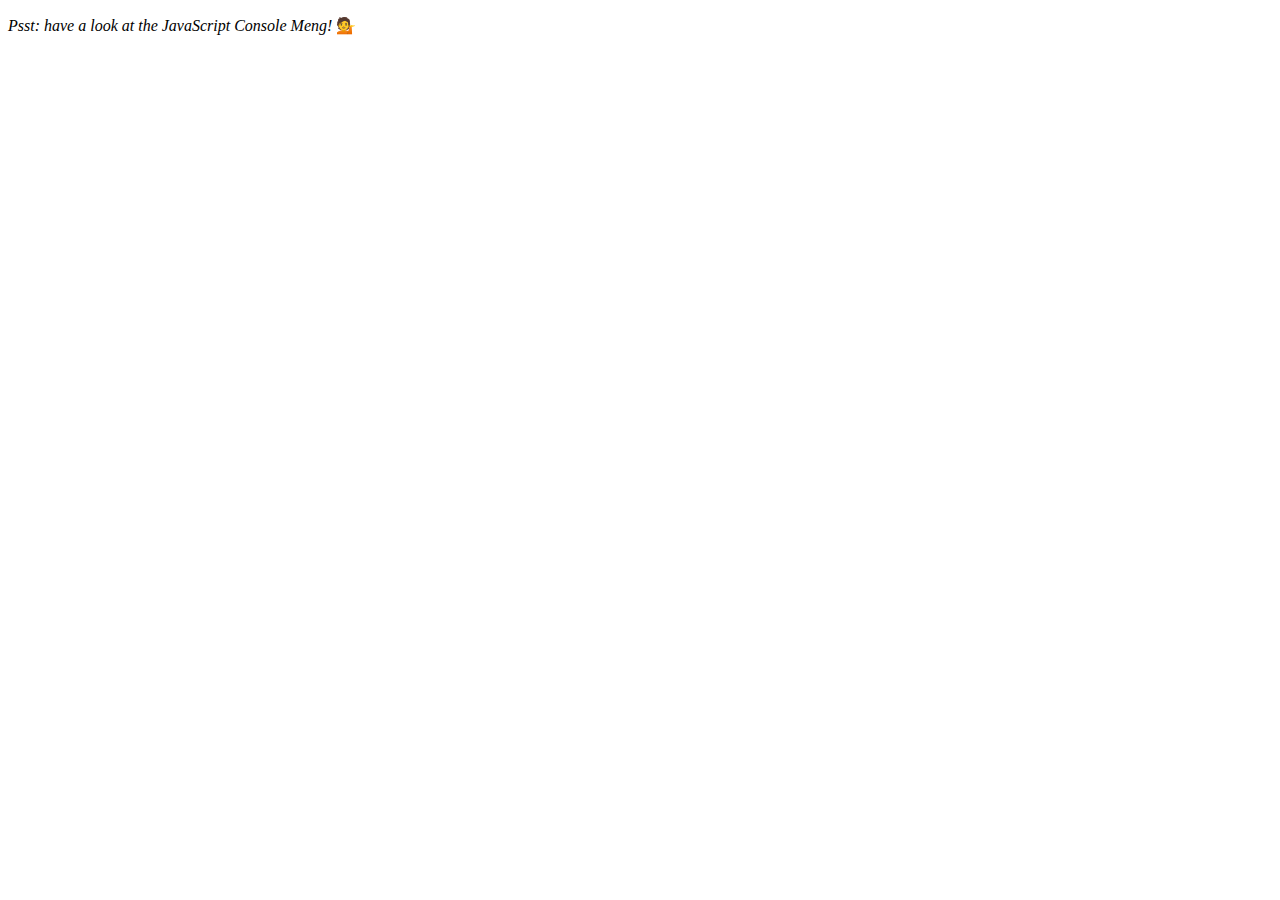
<file: 04 - Array Cardio Day 1/index-START.html>
<!DOCTYPE html>
<html lang="en">
  <head>
    <meta charset="UTF-8" />
    <title>Array Cardio 💪</title>
  </head>
  <body>
    <p><em>Psst: have a look at the JavaScript Console Meng!</em> 💁</p>
    <script>
          // Get your shorts on - this is an array workout!
          // ## Array Cardio Day 1

          // Some data we can work with

          const inventors = [
            { first: 'Albert', last: 'Einstein', year: 1879, passed: 1955 },
            { first: 'Isaac', last: 'Newton', year: 1643, passed: 1727 },
            { first: 'Galileo', last: 'Galilei', year: 1564, passed: 1642 },
            { first: 'Marie', last: 'Curie', year: 1867, passed: 1934 },
            { first: 'Johannes', last: 'Kepler', year: 1571, passed: 1630 },
            { first: 'Nicolaus', last: 'Copernicus', year: 1473, passed: 1543 },
            { first: 'Max', last: 'Planck', year: 1858, passed: 1947 },
            { first: 'Katherine', last: 'Blodgett', year: 1898, passed: 1979 },
            { first: 'Ada', last: 'Lovelace', year: 1815, passed: 1852 },
            { first: 'Sarah E.', last: 'Goode', year: 1855, passed: 1905 },
            { first: 'Lise', last: 'Meitner', year: 1878, passed: 1968 },
            { first: 'Hanna', last: 'Hammarström', year: 1829, passed: 1909 }
          ];

          const people = ['Beck, Glenn', 'Becker, Carl', 'Beckett, Samuel', 'Beddoes, Mick', 'Beecher, Henry', 'Beethoven, Ludwig', 'Begin, Menachem', 'Belloc, Hilaire', 'Bellow, Saul', 'Benchley, Robert', 'Benenson, Peter', 'Ben-Gurion, David', 'Benjamin, Walter', 'Benn, Tony', 'Bennington, Chester', 'Benson, Leana', 'Bent, Silas', 'Bentsen, Lloyd', 'Berger, Ric', 'Bergman, Ingmar', 'Berio, Luciano', 'Berle, Milton', 'Berlin, Irving', 'Berne, Eric', 'Bernhard, Sandra', 'Berra, Yogi', 'Berry, Halle', 'Berry, Wendell', 'Bethea, Erin', 'Bevan, Aneurin', 'Bevel, Ken', 'Biden, Joseph', 'Bierce, Ambrose', 'Biko, Steve', 'Billings, Josh', 'Biondo, Frank', 'Birrell, Augustine', 'Black, Elk', 'Blair, Robert', 'Blair, Tony', 'Blake, William'];

          // Array.prototype.filter()
          // 1. Filter the list of inventors for those who were born in the 1500's
          let inventors1500 = inventors.filter(elem => elem.year< 1600 && elem.year >1499)
          // console.log(inventors1500)

          // Array.prototype.map()
          // 2. Give us an array of the inventors' first and last names
          const names = inventors.map(elem => elem.first+ " "+elem.last )
          // console.log(names)

          // Array.prototype.sort()
          // 3. Sort the inventors by birthdate, oldest to youngest
        const sorted = inventors.sort( (a,b)=> a.year > b.year ?1 : -1)
        // console.table(sorted)

          // Array.prototype.reduce()
          // 4. How many years did all the inventors live?
          const totalYears = inventors.reduce((total, inventor) => {
            return total + (inventor.passed - inventor.year)
          },0)

          // console.log(totalYears)

          // 5. Sort the inventors by years lived
          const sortedYears = inventors.sort((a,b) => (a.passed-a.year) > (b.passed-b.year) ? 1 : -1)
          // console.table(sortedYears)

          // 6. create a list of Boulevards in Paris that contain 'de' anywhere in the name
          // https://en.wikipedia.org/wiki/Category:Boulevards_in_Paris

        // [...$('.mw-category a')].filter(elem => elem.title.includes('de'))


          // 7. sort Exercise
          // Sort the people alphabetically by last name

          const sortedPeople = people.sort( (a,b) => a.split(', ')[1] > b.split(', ')[1] ? 1 : -1)
          // console.log(sortedPeople)

          // 8. Reduce Exercise
          // Sum up the instances of each of these
          const data = ['car', 'car', 'truck', 'truck', 'bike', 'walk', 'car', 'van', 'bike', 'walk', 'car', 'van', 'car', 'truck' ];


          const itemCount = data.reduce((obj, elem)=>{

            if(!obj[elem]) obj[elem] =0
            obj[elem] ++
            return obj
        },{})
          console.log(itemCount)
    </script>
  </body>
</html>
</file>
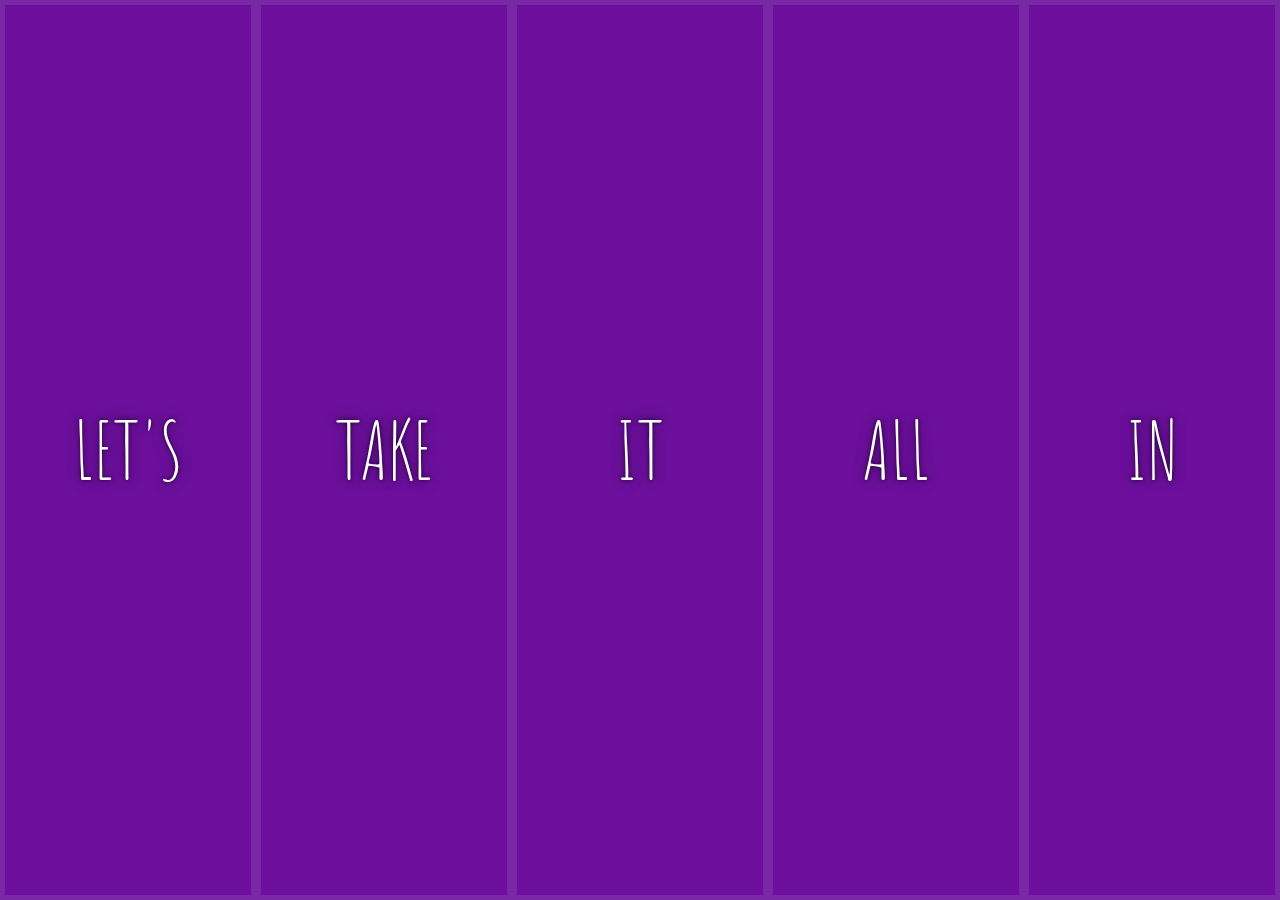
<file: 05 - Flex Panel Gallery/index-FINISHED 00-11-58-292.html>
<!DOCTYPE html>
<html lang="en">
<head>
  <meta charset="UTF-8">
  <title>Flex Panels 💪</title>
  <link href='https://fonts.googleapis.com/css?family=Amatic+SC' rel='stylesheet' type='text/css'>
</head>
<body>
  <style>
    html {
      box-sizing: border-box;
      background: #ffc600;
      font-family: 'helvetica neue';
      font-size: 20px;
      font-weight: 200;
    }
    
    body {
      margin: 0;
    }
    
    *, *:before, *:after {
      box-sizing: inherit;
    }

    .panels {
      min-height: 100vh;
      overflow: hidden;
      display: flex;
    }

    .panel {
      background: #6B0F9C;
      box-shadow: inset 0 0 0 5px rgba(255,255,255,0.1);
      color: white;
      text-align: center;
      align-items: center;
      /* Safari transitionend event.propertyName === flex */
      /* Chrome + FF transitionend event.propertyName === flex-grow */
      transition:
        font-size 0.7s cubic-bezier(0.61,-0.19, 0.7,-0.11),
        flex 0.7s cubic-bezier(0.61,-0.19, 0.7,-0.11),
        background 0.2s;
      font-size: 20px;
      background-size: cover;
      background-position: center;
      flex: 1;
      justify-content: center;
      display: flex;
      flex-direction: column;
    }

    .panel1 { background-image:url(https://source.unsplash.com/gYl-UtwNg_I/1500x1500); }
    .panel2 { background-image:url(https://source.unsplash.com/rFKUFzjPYiQ/1500x1500); }
    .panel3 { background-image:url(https://images.unsplash.com/photo-1465188162913-8fb5709d6d57?ixlib=rb-0.3.5&q=80&fm=jpg&crop=faces&cs=tinysrgb&w=1500&h=1500&fit=crop&s=967e8a713a4e395260793fc8c802901d); }
    .panel4 { background-image:url(https://source.unsplash.com/ITjiVXcwVng/1500x1500); }
    .panel5 { background-image:url(https://source.unsplash.com/3MNzGlQM7qs/1500x1500); }

    /* Flex Items */
    .panel > * {
      margin: 0;
      width: 100%;
      transition: transform 0.5s;
      flex: 1 0 auto;
      display: flex;
      justify-content: center;
      align-items: center;
    }

    .panel > *:first-child { transform: translateY(-100%); }
    .panel.open-active > *:first-child { transform: translateY(0); }
    .panel > *:last-child { transform: translateY(100%); }
    .panel.open-active > *:last-child { transform: translateY(0); }

    .panel p {
      text-transform: uppercase;
      font-family: 'Amatic SC', cursive;
      text-shadow: 0 0 4px rgba(0, 0, 0, 0.72), 0 0 14px rgba(0, 0, 0, 0.45);
      font-size: 2em;
    }
    
    .panel p:nth-child(2) {
      font-size: 4em;
    }

    .panel.open {
      flex: 5;
      font-size: 40px;
    }
    
    @media only screen and (max-width: 600px) {
      .panel p {
        font-size: 1em;
      }
    }
  </style>


  <div class="panels">
    <div class="panel panel1">
      <p>Hey</p>
      <p>Let's</p>
      <p>Dance</p>
    </div>
    <div class="panel panel2">
      <p>Give</p>
      <p>Take</p>
      <p>Receive</p>
    </div>
    <div class="panel panel3">
      <p>Experience</p>
      <p>It</p>
      <p>Today</p>
    </div>
    <div class="panel panel4">
      <p>Give</p>
      <p>All</p>
      <p>You can</p>
    </div>
    <div class="panel panel5">
      <p>Life</p>
      <p>In</p>
      <p>Motion</p>
    </div>
  </div>

  <script>
    const panels = document.querySelectorAll('.panel');

    function toggleOpen() {
      console.log('Hello');
      this.classList.toggle('open');
    }

    function toggleActive(e) {
      console.log(e.propertyName);
      if (e.propertyName.includes('flex')) {
        this.classList.toggle('open-active');
      }
    }

    panels.forEach(panel => panel.addEventListener('click', toggleOpen));
    panels.forEach(panel => panel.addEventListener('transitionend', toggleActive));
  </script>

</body>
</html>
</file>
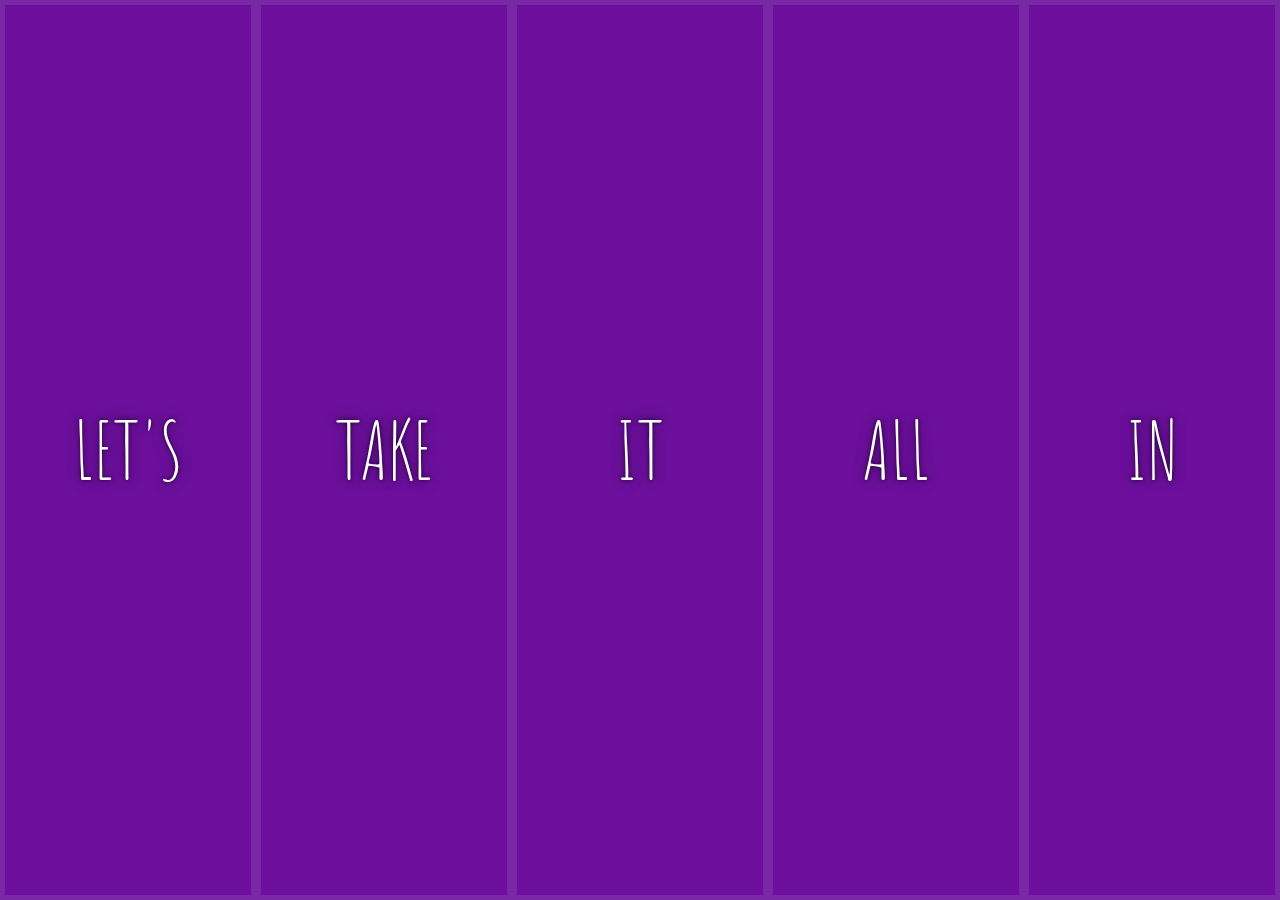
<file: 05 - Flex Panel Gallery/index-START.html>
<!DOCTYPE html>
<html lang="en">
  <head>
    <meta charset="UTF-8" />
    <title>Flex Panels 💪</title>
    <link
      href="https://fonts.googleapis.com/css?family=Amatic+SC"
      rel="stylesheet"
      type="text/css"
    />
  </head>
  <body>
    <style>
      html {
        box-sizing: border-box;
        background: #ffc600;
        font-family: 'helvetica neue';
        font-size: 20px;
        font-weight: 200;
      }

      body {
        margin: 0;
      }

      *,
      *:before,
      *:after {
        box-sizing: inherit;
      }

      .panels {
        min-height: 100vh;
        overflow: hidden;
        display: flex;
      }

      .panel {
        background: #6b0f9c;
        box-shadow: inset 0 0 0 5px rgba(255, 255, 255, 0.1);
        color: white;
        text-align: center;
        align-items: center;
        /* Safari transitionend event.propertyName === flex */
        /* Chrome + FF transitionend event.propertyName === flex-grow */
        transition: font-size 0.7s cubic-bezier(0.61, -0.19, 0.7, -0.11),
          flex 0.7s cubic-bezier(0.61, -0.19, 0.7, -0.11), background 0.2s;
        font-size: 20px;
        background-size: cover;
        background-position: center;
        flex: 1;
        justify-content: center;
        align-items: center;
        display: flex;
        flex-direction: column;
      }

      .panel1 {
        background-image: url(https://source.unsplash.com/gYl-UtwNg_I/1500x1500);
      }
      .panel2 {
        background-image: url(https://source.unsplash.com/rFKUFzjPYiQ/1500x1500);
      }
      .panel3 {
        background-image: url(https://images.unsplash.com/photo-1465188162913-8fb5709d6d57?ixlib=rb-0.3.5&q=80&fm=jpg&crop=faces&cs=tinysrgb&w=1500&h=1500&fit=crop&s=967e8a713a4e395260793fc8c802901d);
      }
      .panel4 {
        background-image: url(https://source.unsplash.com/ITjiVXcwVng/1500x1500);
      }
      .panel5 {
        background-image: url(https://source.unsplash.com/3MNzGlQM7qs/1500x1500);
      }

      /* Flex Children */
      .panel > * {
        margin: 0;
        width: 100%;
        transition: transform 0.5s;
        flex: 1 0 auto;
        display: flex;
        justify-content: center;
        align-items: center;
      }
      .panel > *:first-child {
        transform: translateY(-100%);
      }
      .panel.open-active > *:first-child {
        transform: translateY(0);
      }
      .panel > *:last-child {
        transform: translateY(100%);
      }
      .panel.open-active > *:last-child {
        transform: translateY(0);
      }

      .panel p {
        text-transform: uppercase;
        font-family: 'Amatic SC', cursive;
        text-shadow: 0 0 4px rgba(0, 0, 0, 0.72), 0 0 14px rgba(0, 0, 0, 0.45);
        font-size: 2em;
      }

      .panel p:nth-child(2) {
        font-size: 4em;
      }

      .panel.open {
        font-size: 40px;
        flex: 5;
      }

      @media only screen and (max-width: 600px) {
        .panel p {
          font-size: 1em;
        }
      }
    </style>

    <div class="panels">
      <div class="panel panel1">
        <p>Hey</p>
        <p>Let's</p>
        <p>Dance</p>
      </div>
      <div class="panel panel2">
        <p>Give</p>
        <p>Take</p>
        <p>Receive</p>
      </div>
      <div class="panel panel3">
        <p>Experience</p>
        <p>It</p>
        <p>Today</p>
      </div>
      <div class="panel panel4">
        <p>Give</p>
        <p>All</p>
        <p>You can</p>
      </div>
      <div class="panel panel5">
        <p>Life</p>
        <p>In</p>
        <p>Motion</p>
      </div>
    </div>
    <script src="https://code.jquery.com/jquery-3.3.1.min.js"></script>
    <script>
      function toggleOpen() {
        console.log('feeling triggered');
        this.classList.toggle('open');
      }

      function toggleActive(e) {
        console.log(e.propertyName);
        if (e.propertyName.indexOf('flex')) {
          this.classList.toggle('open-active');
        }
      }

      $('.panel').on('click', toggleOpen);
      // $('.panel').on('transitionend',toggleActive)

      document
        .querySelectorAll('.panel')
        .forEach(pan => pan.addEventListener('transitionend', toggleActive));
    </script>
  </body>
</html>
</file>
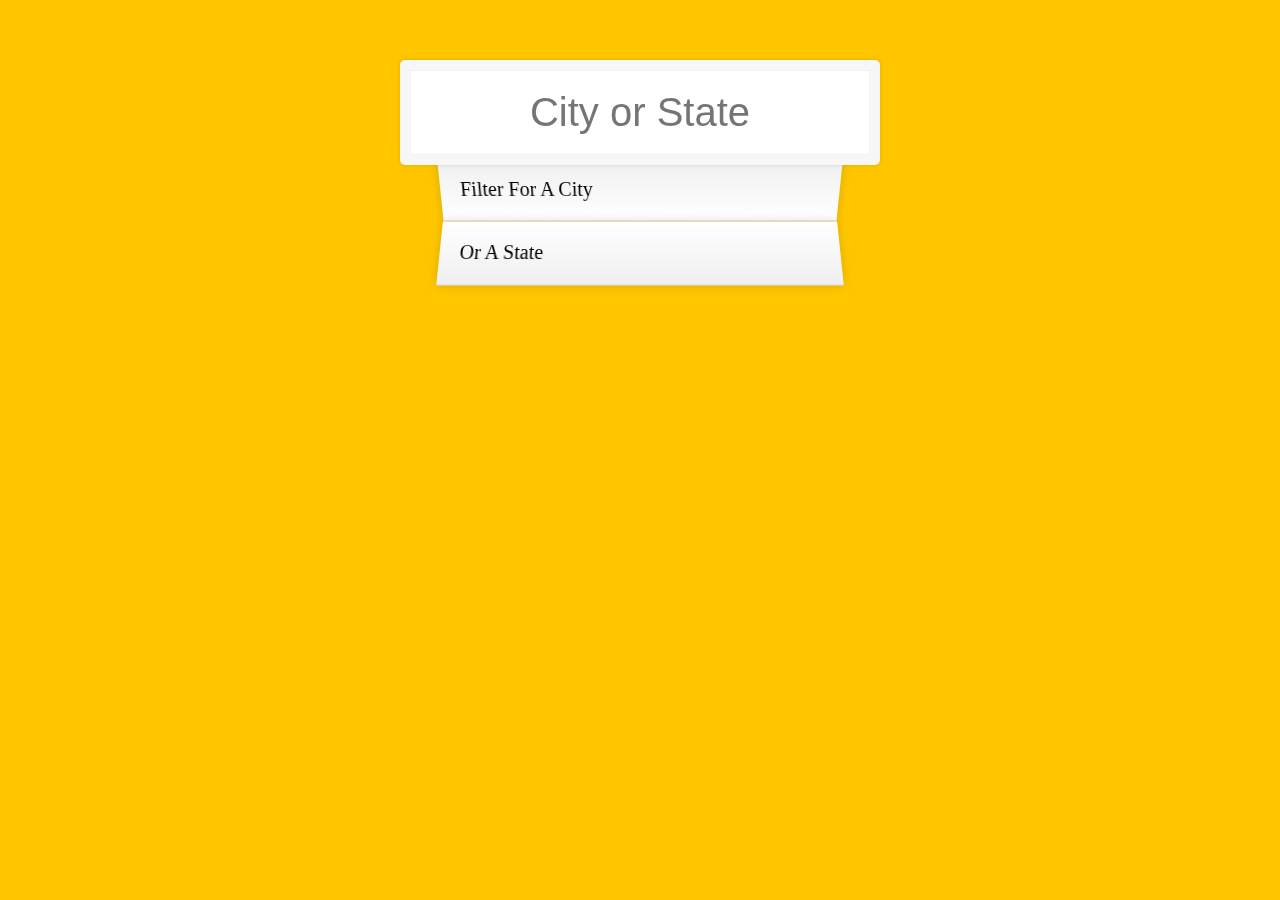
<file: 06 - Type Ahead/index-START.html>
<!DOCTYPE html>
<html lang="en">
  <head>
    <meta charset="UTF-8" />
    <title>Type Ahead 👀</title>
    <link rel="stylesheet" href="style.css" />
  </head>
  <body>
    <form class="search-form">
      <input type="text" class="search" placeholder="City or State" />
      <ul class="suggestions">
        <li>Filter for a city</li>
        <li>or a state</li>
      </ul>
    </form>
    <script src="https://code.jquery.com/jquery-3.3.1.min.js"></script>
    <script>
      const endpoint =
        'https://gist.githubusercontent.com/Miserlou/c5cd8364bf9b2420bb29/raw/2bf258763cdddd704f8ffd3ea9a3e81d25e2c6f6/cities.json';

      const cities = [];
      fetch(endpoint)
        .then(blob => blob.json())
        .then(data => cities.push(...data));

      // const findMatches = (wordsToMatch, cities) =>{
      //   return(
      //     cities.filter(place => place.city.toLowerCase().includes(wordsToMatch.toLowerCase()) ||place.state.toLowerCase().includes(wordsToMatch.toLowerCase()) )

      //   )
      // }
      const findMatches = (wordsToMatch, cities) => {

        const regex = new RegExp(wordsToMatch, 'gi');
        return cities.filter(
          place => place.city.match(regex) || place.state.match(regex)
        );
      };

      function numberWithCommas(x) {
  return x.toString().replace(/\B(?=(\d{3})+(?!\d))/g, ',');
}

      function displayMatches(){

        const matchArray = findMatches(this.value, cities)

        const html = matchArray.map(place => {
          const regex = new RegExp(this.value, 'gi')

          const cityName = place.city.replace(regex, `<span class="hl">${this.value}</span>`);

          const stateName = place.state.replace(regex, `<span class="hl">${this.value}</span>`);

         return `
      <li>
        <span class="name">${cityName}, ${stateName}</span>
        <span class="population">${numberWithCommas(place.population)}</span>
      </li>
    `;
        }).join('')
          console.log('dm typing')
        suggestions.innerHTML = html
      }

      const searchInput = $('.search')[0]
      const suggestions = $('.suggestions')[0]

      searchInput.addEventListener('change', displayMatches)
      searchInput.addEventListener('keyup', displayMatches)


    </script>
  </body>
</html>
</file>
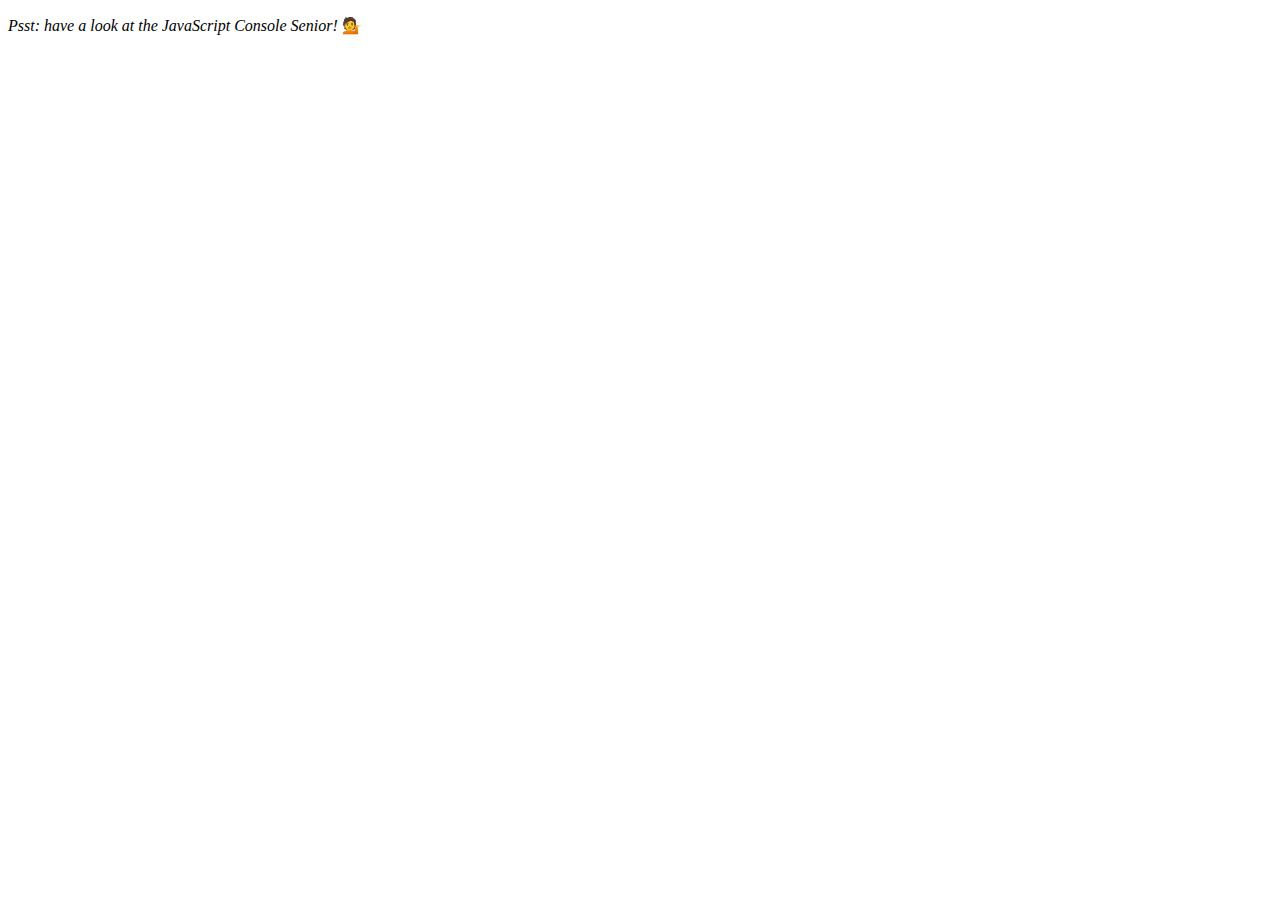
<file: 07 - Array Cardio Day 2/index-START.html>
<!DOCTYPE html>
<html lang="en">
<head>
  <meta charset="UTF-8">
  <title>Array Cardio 💪💪</title>
</head>
<body>
  <p><em>Psst: have a look at the JavaScript Console Senior!</em> 💁</p>
  <script>
    // ## Array Cardio Day 2

    const people = [
      { name: 'Wes', year: 1988 },
      { name: 'Kait', year: 1986 },
      { name: 'Irv', year: 1970 },
      { name: 'Lux', year: 2015 }
    ];

    const comments = [
      { text: 'Love this!', id: 523423 },
      { text: 'Super good', id: 823423 },
      { text: 'You are the best', id: 2039842 },
      { text: 'Ramen is my fav food ever', id: 123523 },
      { text: 'Nice Nice Nice!', id: 542328 }
    ];

    // Some and Every Checks
    // Array.prototype.some() // is at least one person 19 or older?
    const ageCheck =(person)=>  (new Date()).getFullYear() -person.year > 18
    const over18 = people.some(ageCheck)

    //  console.log(over18)

    // Array.prototype.every() // is everyone 19 or older?
    //  console.log(people.every(ageCheck))

    // Array.prototype.find()
    // Find is like filter, but instead returns just the one you are looking for
    // find the comment with the ID of 823423

    // console.log(comments.find(comment=> comment.id === 823423))

    // Array.prototype.findIndex()
    // Find the comment with this ID
    const commentIdCheck = comments.findIndex(comment => comment.id === 823423)
    // console.log(commentIdCheck)

    // delete the comment with the ID of 823423
    const newComments= [
      ...comments.slice(0,commentIdCheck),
      ...comments.slice(commentIdCheck+1)
    ]
    console.log(newComments)


  </script>
</body>
</html>
</file>
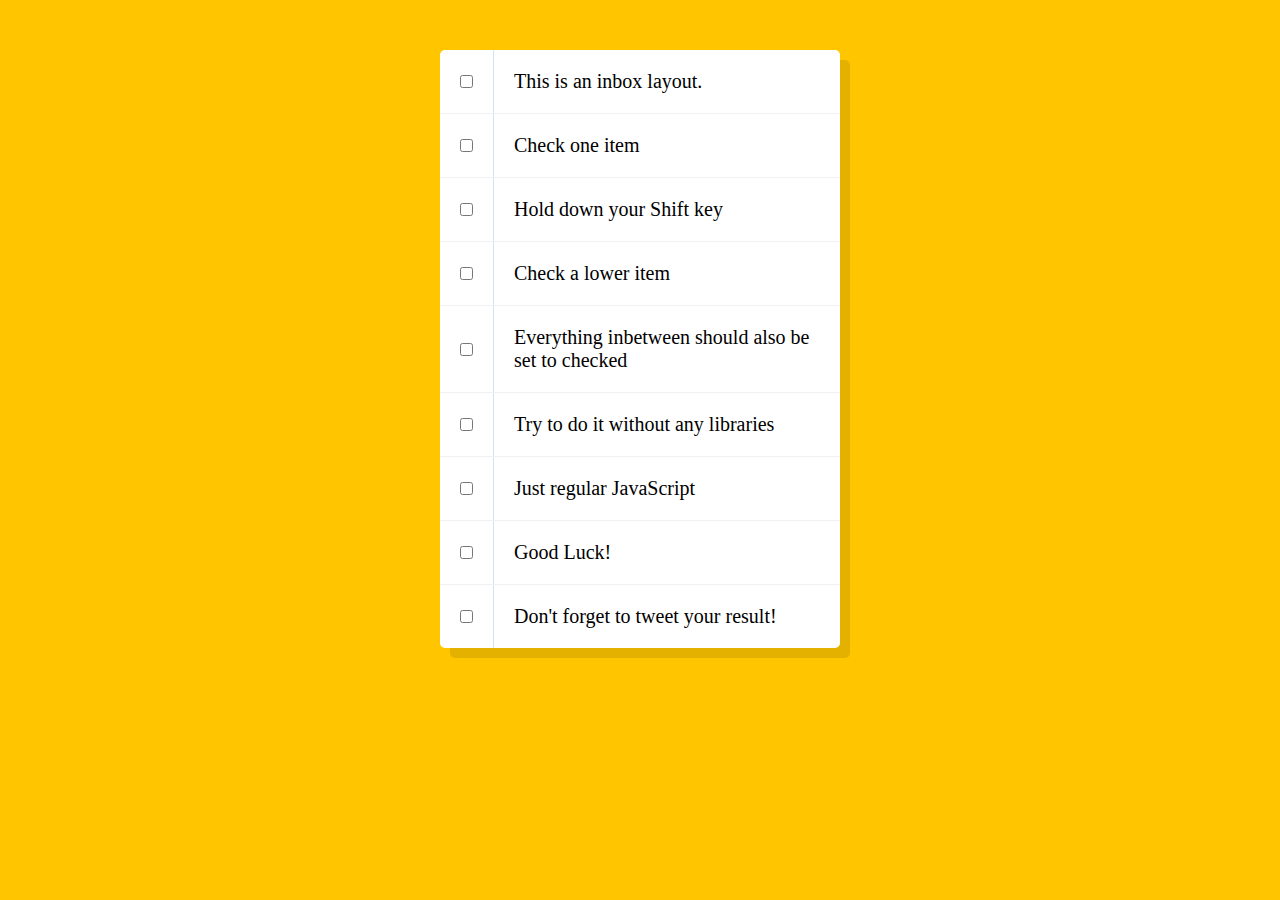
<file: 10 - Hold Shift and Check Checkboxes/index-START.html>
<!DOCTYPE html>
<html lang="en">
  <head>
  <meta charset="UTF-8">
  <title>Hold Shift to Check Multiple Checkboxes</title>
</head>
<body>
  <style>

    html {
      font-family: sans-serif;
      background: #ffc600;
    }

    .inbox {
      max-width: 400px;
      margin: 50px auto;
      background: white;
      border-radius: 5px;
      box-shadow: 10px 10px 0 rgba(0,0,0,0.1);
    }

    .item {
      display: flex;
      align-items: center;
      border-bottom: 1px solid #F1F1F1;
    }

    .item:last-child {
      border-bottom: 0;
    }

    input:checked + p {
      background: #F9F9F9;
      text-decoration: line-through;
    }

    input[type="checkbox"] {
      margin: 20px;
    }

    p {
      margin: 0;
      padding: 20px;
      transition: background 0.2s;
      flex: 1;
      font-family:'helvetica neue';
      font-size: 20px;
      font-weight: 200;
      border-left: 1px solid #D1E2FF;
    }
  </style>
   <!--
     The following is a common layout you would see in an email client.

     When a user clicks a checkbox, holds Shift, and then clicks another checkbox a few rows down, all the checkboxes inbetween those two checkboxes should be checked.

    -->
  <div class="inbox">
    <div class="item">
      <input type="checkbox">
      <p>This is an inbox layout.</p>
    </div>
    <div class="item">
      <input type="checkbox">
      <p>Check one item</p>
    </div>
    <div class="item">
      <input type="checkbox">
      <p>Hold down your Shift key</p>
    </div>
    <div class="item">
      <input type="checkbox">
      <p>Check a lower item</p>
    </div>
    <div class="item">
      <input type="checkbox">
      <p>Everything inbetween should also be set to checked</p>
    </div>
    <div class="item">
      <input type="checkbox">
      <p>Try to do it without any libraries</p>
    </div>
    <div class="item">
      <input type="checkbox">
      <p>Just regular JavaScript</p>
    </div>
    <div class="item">
      <input type="checkbox">
      <p>Good Luck!</p>
    </div>
    <div class="item">
      <input type="checkbox">
      <p>Don't forget to tweet your result!</p>
    </div>
  </div>

<script >

/*
click handler for  checking divs
handler for shift button

save state of last clicked div
  state , is shift held

  if clicked while holding shift , change all divs in between the two to be checked
*/

const state ={
  lastChecked: null,
  inBetween: false
}
let lastChecked;

let itemTags = document.querySelectorAll('.item input[type = "checkbox"]')
// let itemTags = document.querySelectorAll('.item')
// const parent = itemTags.parentNode

// console.log(itemTags)

function checkHandler(e){
  state.inBetween = false
  if(e.shiftKey && this.checked){
    itemTags.forEach(box =>{
      if(box === this || box === state.lastChecked){
        state.inBetween = !state.inBetween
      }
      if(state.inBetween) box.checked = true
    })

  }
  state.lastChecked = this
  }

  itemTags.forEach(item=>{
    item.addEventListener('click', checkHandler)
    })



</script>
</body>
</html>
</file>
<file: 06 - Type Ahead/style.css>
html {
      box-sizing: border-box;
      background: #ffc600;
      font-family: 'helvetica neue';
      font-size: 20px;
      font-weight: 200;
    }

    *, *:before, *:after {
      box-sizing: inherit;
    }

    input {
      width: 100%;
      padding: 20px;
    }
    .non{}

    .search-form {
      max-width: 400px;
      margin: 50px auto;
    }

    input.search {
      margin: 0;
      text-align: center;
      outline: 0;
      border: 10px solid #F7F7F7;
      width: 120%;
      left: -10%;
      position: relative;
      top: 10px;
      z-index: 2;
      border-radius: 5px;
      font-size: 40px;
      box-shadow: 0 0 5px rgba(0, 0, 0, 0.12), inset 0 0 2px rgba(0, 0, 0, 0.19);
    }

    .suggestions {
      margin: 0;
      padding: 0;
      position: relative;
      /*perspective: 20px;*/
    }

    .suggestions li {
      background: white;
      list-style: none;
      border-bottom: 1px solid #D8D8D8;
      box-shadow: 0 0 10px rgba(0, 0, 0, 0.14);
      margin: 0;
      padding: 20px;
      transition: background 0.2s;
      display: flex;
      justify-content: space-between;
      text-transform: capitalize;
    }

    .suggestions li:nth-child(even) {
      transform: perspective(100px) rotateX(3deg) translateY(2px) scale(1.001);
      background: linear-gradient(to bottom,  #ffffff 0%,#EFEFEF 100%);
    }

    .suggestions li:nth-child(odd) {
      transform: perspective(100px) rotateX(-3deg) translateY(3px);
      background: linear-gradient(to top,  #ffffff 0%,#EFEFEF 100%);
    }

    span.population {
      font-size: 15px;
    }

    .hl {
      background: #ffc600;
    }
</file>
